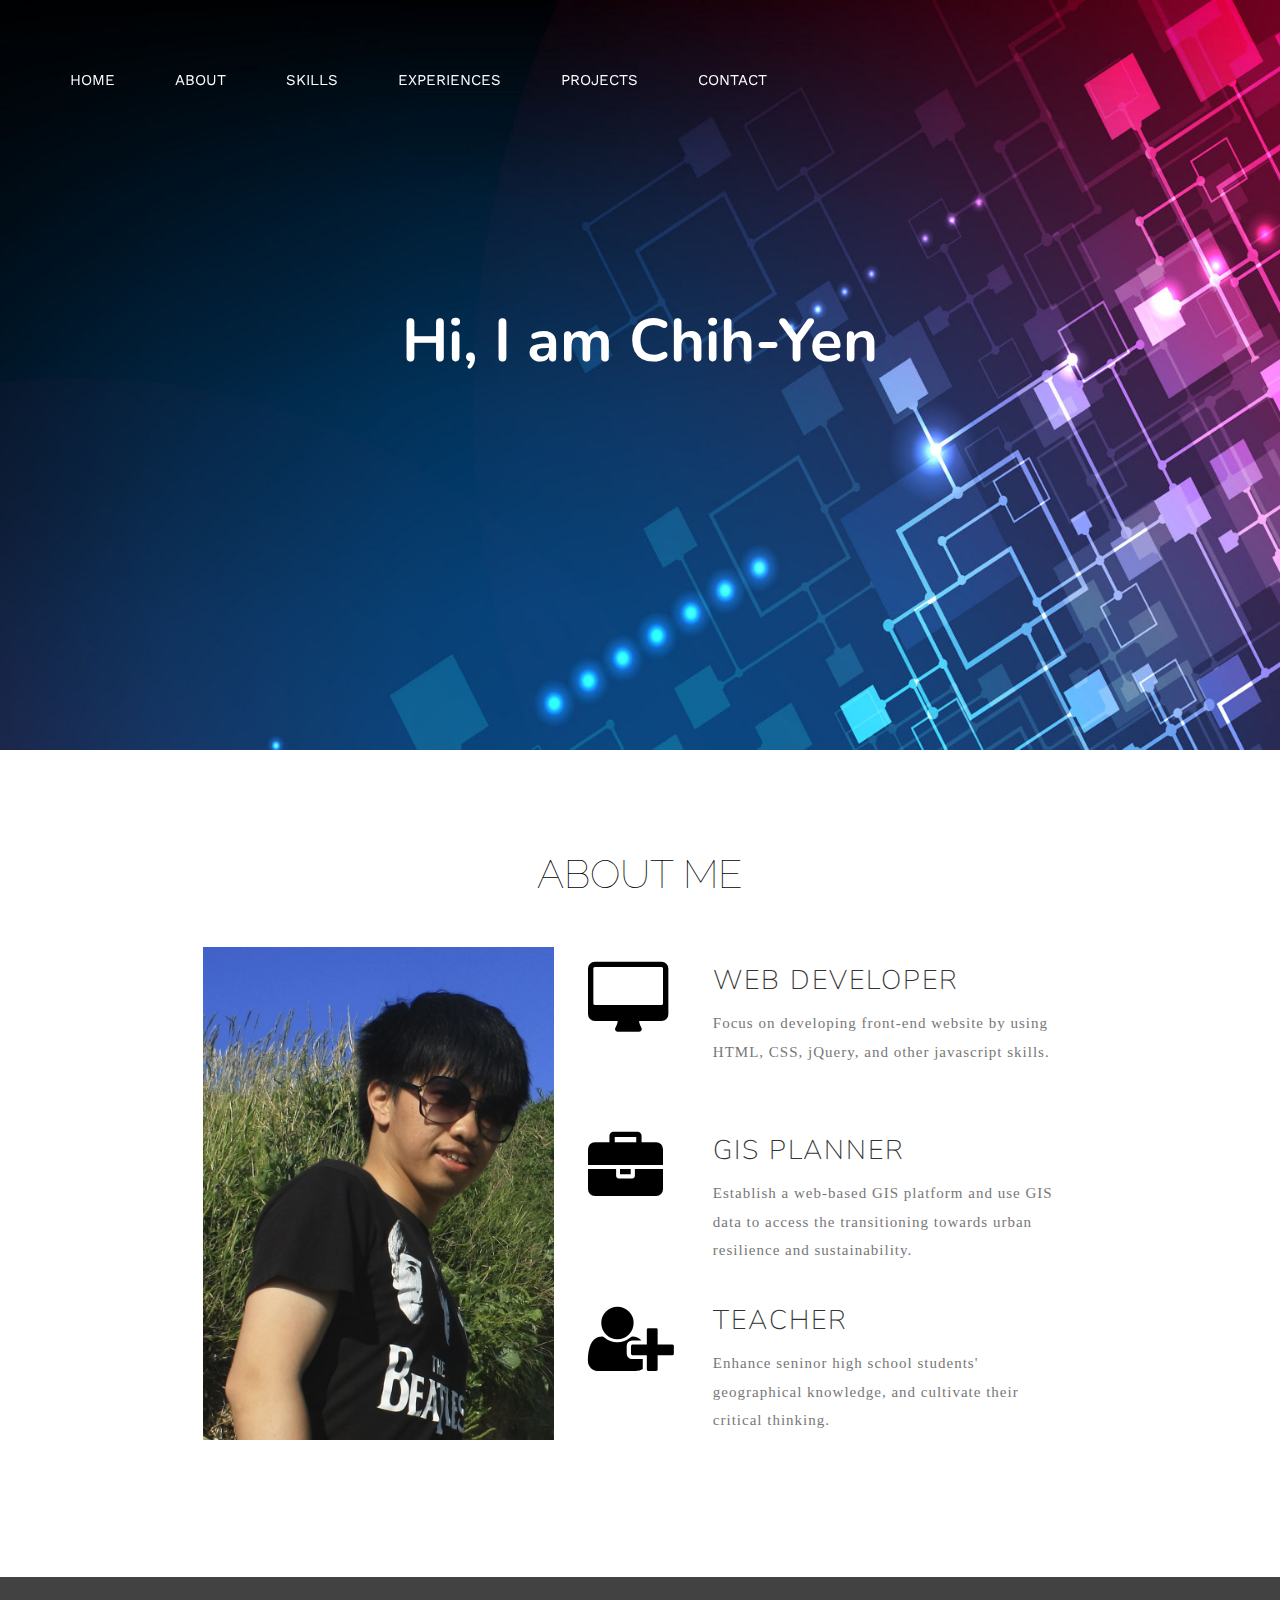
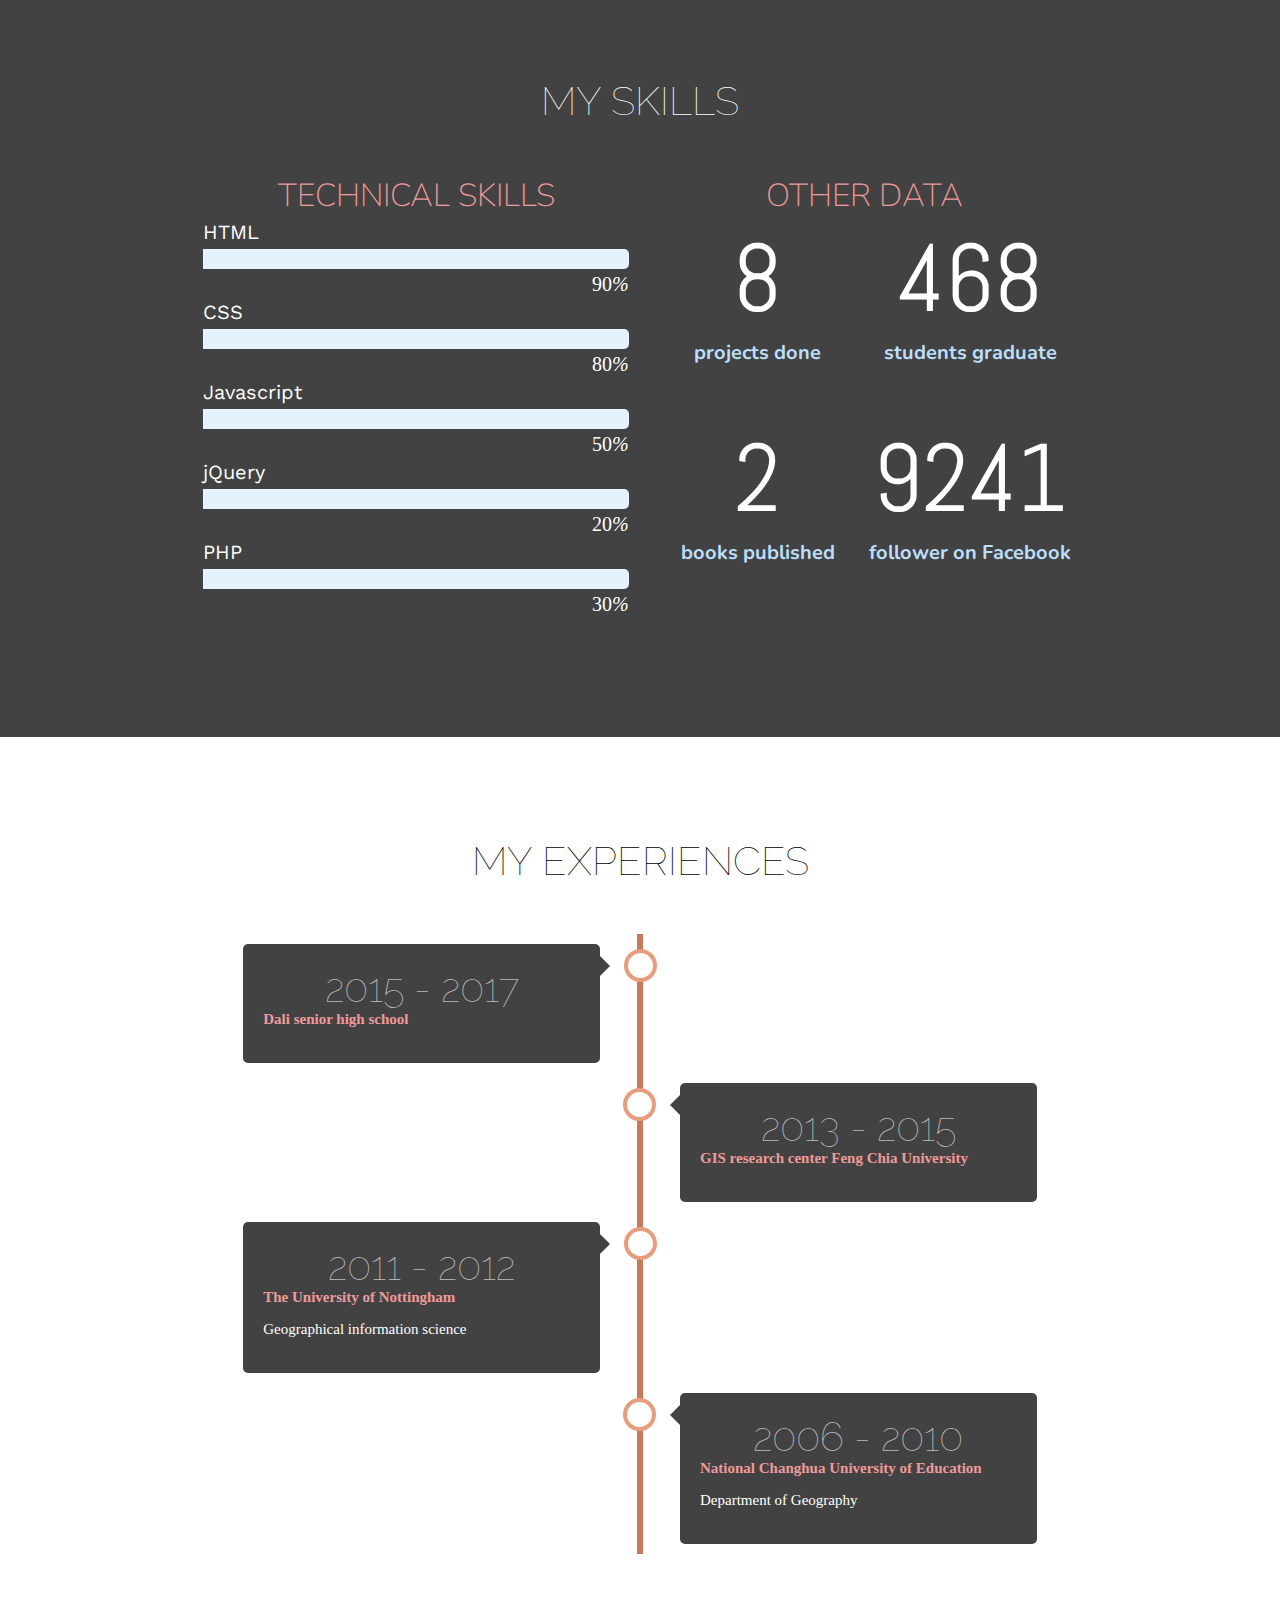
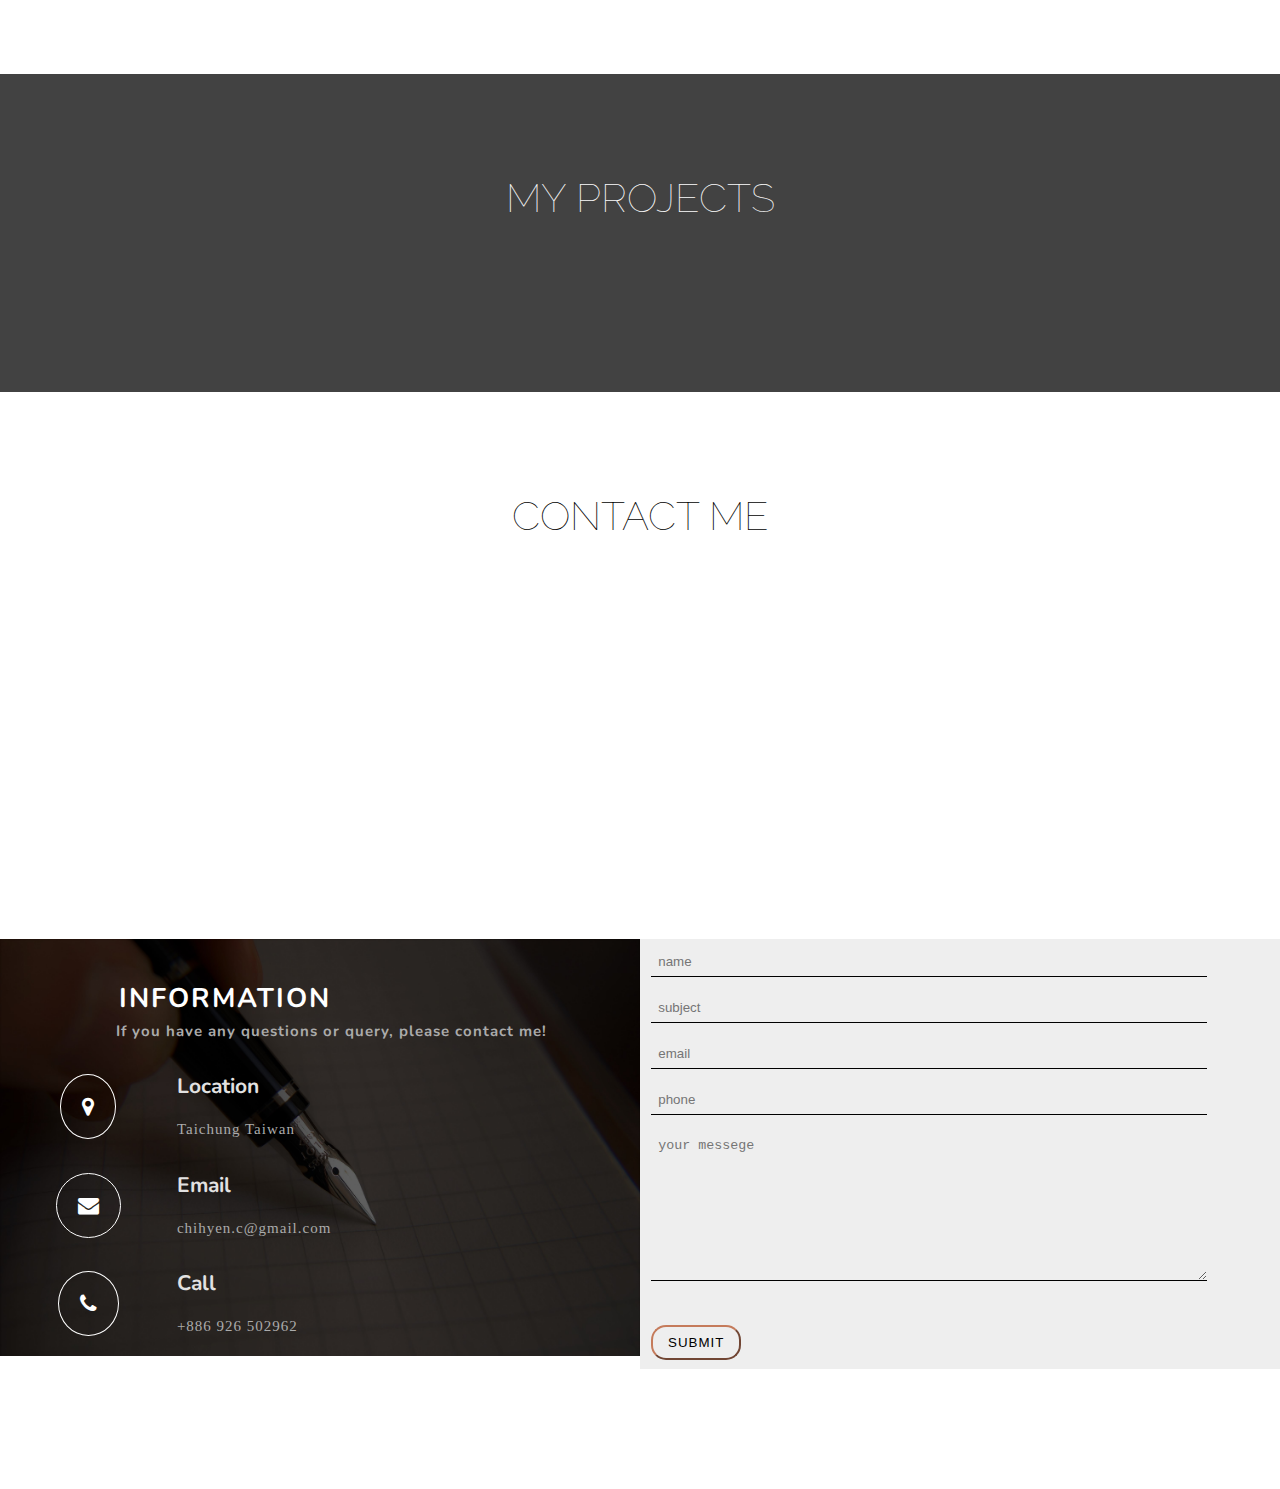
<file: index.html>
<!DOCTYPE html>
<html>
<head>
	<title>My Profile</title>
	<meta charset="utf-8">
	<!--Import Google Icon Font-->
	<link href="https://fonts.googleapis.com/css?family=Raleway|Work+Sans|Abel|Nunito" rel="stylesheet">
	<!--Import Font Awesome CSS-->
	<link href="https://cdnjs.cloudflare.com/ajax/libs/font-awesome/4.7.0/css/font-awesome.css" rel="stylesheet"> 
	<!--Let browser know website is optimized for mobile-->
	<meta name="viewport" content="width=device-width, initial-scale=1.0"/>
	<!--Import jQuery js file-->
	<script type="text/javascript" src="https://code.jquery.com/jquery-3.2.1.min.js"></script>
	<!--Import openlayers file-->
	<link rel="stylesheet" href="https://openlayers.org/en/v4.6.4/css/ol.css" type="text/css">
    <script src="https://cdn.polyfill.io/v2/polyfill.min.js?features=requestAnimationFrame,Element.prototype.classList,URL"></script>
    <script src="https://openlayers.org/en/v4.6.4/build/ol.js"></script>
	<!--Import customize CSS-->
	<link rel="stylesheet" href="css/style.css">
</head>
<body>

<div class="banner">
	<nav>
		<div class="navWrapper fixed">
			<div class="button-collapse">
				<div class="menuItem">
					<span class="line line1"></span>
					<span class="line line2"></span>
					<span class="line line3"></span>
				</div>
			</div>
			<ul class="navBar hide-on-med">
				<li><a class="scroll" href="index.html">HOME</a></li>
				<li><a class="scroll" href="#about">ABOUT</a></li>
				<li><a class="scroll" href="#skills">SKILLS</a></li>
				<li><a class="scroll" href="#experiences">EXPERIENCES</a></li>
				<li><a class="scroll" href="#projects">PROJECTS</a></li>
				<li><a class="scroll" href="#contact">CONTACT</a></li>
			</ul>
			<ul class="sideNav">
				<li><a class="scroll" href="index.html">HOME</a></li>
				<li><a class="scroll" href="#about">ABOUT</a></li>
				<li><a class="scroll" href="#skills">SKILLS</a></li>
				<li><a class="scroll" href="#experiences">EXPERIENCES</a></li>
				<li><a class="scroll" href="#projects">PROJECTS</a></li>
				<li><a class="scroll" href="#contact">CONTACT</a></li>
			</ul>
		</div>
	</nav>
	<div class="banner-content">
		<div class="row container">
			<div class="col s12">
				<div class="banner-info">
					<h2>Hi, I am Chih-Yen</h2>	
				</div>				
			</div>
		</div>
	</div>
</div>

<!--about me start -->
<div class="about" id="about">
	<div class="row container">
		<h2>ABOUT ME</h2>
		<div class="row-gap">
			<div class="col s12 m5">
				<div class="about-img responsive-img">
					<img src="img/about.jpg">
				</div>
			</div>
			<div class="col s12 m7">
				<div class="about-grid">
					<div class="about-info">
						<div class="about-icon col s3 m3">
							<span class="fa fa-desktop fa-5x"></span>
						</div>
						<div class="about-text col s9 m9">
							<h4>WEB DEVELOPER</h4>
							<p>Focus on developing front-end website by using HTML, CSS, jQuery, and other javascript skills.</p>
						</div>
					</div>
					<div class="about-info">
						<div class="about-icon col s3 m3">
							<span class="fa fa-briefcase fa-5x"></span>
						</div>
						<div class="about-text col s9 m9">
							<h4>GIS PLANNER</h4>
							<p>Establish a web-based GIS platform and use GIS data to access the transitioning towards urban resilience and sustainability.</p>
						</div>
					</div>
					<div class="about-info">
						<div class="about-icon col s3 m3">
							<span class="fa fa-user-plus fa-5x"></span>
						</div>
						<div class="about-text col s9 m9">
							<h4>TEACHER</h4>
							<p>Enhance seninor high school students' geographical knowledge, and cultivate their critical thinking.</p>
						</div>
					</div>
				</div>
			</div>
		</div>
	</div>
</div>

<!--my skills start -->
<div class="skills" id="skills">
	<div class="row container">
		<h2>MY SKILLS</h2>
		<div class="row-gap">
			<div class="col s12 m6">
				<h4>TECHNICAL SKILLS</h4>
				<div class="skills-html">
					<label>HTML</label>
					<div class ="htmlBar">
						<div class ="htmlProgress"></div>
					</div>
					<div class = "progressNumber"><span class="progressCount">90</span><i>%</i></div>
				</div>
				<div class="skills-CSS">
					<label>CSS</label>
					<div class ="cssBar">
						<div class ="cssProgress"></div>
					</div>
					<div class = "progressNumber"><span class="progressCount">80</span><i>%</i></div>
				</div>
				<div class="skills-javascript">
					<label>Javascript</label>
					<div class ="javascriptBar">
						<div class ="javascriptProgress"></div>
					</div>
					<div class = "progressNumber"><span class="progressCount">50</span><i>%</i></div>
				</div>
				<div class="skills-jQuery">
					<label>jQuery</label>
					<div class ="jQueryBar">
						<div class ="jQueryProgress"></div>
					</div>
					<div class = "progressNumber"><span class="progressCount">20</span><i>%</i></div>
				</div>
				<div class="skills-php">
					<label>PHP</label>
					<div class ="phpBar">
						<div class ="phpProgress"></div>
					</div>
					<div class = "progressNumber"><span class="progressCount">30</span><i>%</i></div>
				</div>
			</div>
			<div class="col s12 m6">
				<h4 class="otherdata">OTHER DATA</h4>
				<div class="counter">
					<div class="counter-left">
						<span class="count">8</span>
						<h5>projects done</h5>
					</div>
					<div class="counter-right">
						<span class="count">468</span>
						<h5>students graduate</h5>
					</div>
				</div>
				<div class="counter">
					<div class="counter-left">
						<span class="count">2</span>
						<h5>books published</h5>
					</div>
					<div class="counter-right">
						<span class="count">9241</span>
						<h5>follower on Facebook</h5>
					</div>
				</div>
			</div>
		</div>
	</div>
</div>

<!--my experiences start -->
<div class="experiences" id="experiences">
	<div class="row container">
		<h2>MY EXPERIENCES</h2>
		<div class="row-gap">
			<div class="col s12">
				<div class="exp-timeline">
					<div class="timeline timeline-left">
						<div class="timeline-content">
							<h2>2015 - 2017</h2>
							<strong>Dali senior high school</strong>
							<p></p>
						</div>
					</div>
					<div class="timeline timeline-right">
						<div class="timeline-content">
							<h2>2013 - 2015</h2>
							<strong>GIS research center Feng Chia University</strong>
							<p></p>
						</div>
					</div>
					<div class="timeline timeline-left">
						<div class="timeline-content">
							<h2>2011 - 2012</h2>
							<strong>The University of Nottingham</strong>
							<p>Geographical information science</p>
						</div>
					</div>
					<div class="timeline timeline-right">
						<div class="timeline-content">
							<h2>2006 - 2010</h2>
							<strong>National Changhua University of Education</strong>
							<p>Department of Geography</p>
						</div>
					</div>
				</div>
			</div>
		</div>
	</div>
</div>

<!--my projects start-->
<div class="projects" id = "projects">
	<div class="row container">
		<h2>MY PROJECTS</h2>
		<div class="row-gap">
			<div class="col s12 m6">
				
			</div>
			<div class="col s12 m6">
				
			</div>
		</div>
	</div>
</div>


<!--contact me start-->
<div class="contact" id = "contact">
	<div class="row">
		<h2>CONTACT ME</h2>
		<div class="row-gap">
			<div class="map" id = "map"></div>
			<div class="col s12 m6 contact-left">
				<h3>information</h3>
				<h5>If you have any questions or query, please contact me!</h5>
				<div class="contact-grid">
					<div class="contact-info">
						<div class="contact-icon col s3 m3">
							<span class="fa fa-map-marker fa-2x"></span>
						</div>
						<div class="contact-text col s9 m9">
							<h4>Location</h4>
							<p>Taichung Taiwan</p>
						</div>
					</div>
					<div class="contact-info">
						<div class="contact-icon col s3 m3">
							<span class="fa fa-envelope fa-2x"></span>
						</div>
						<div class="contact-text col s9 m9">
							<h4>Email</h4>
							<p>chihyen.c@gmail.com</p>
						</div>
					</div>
					<div class="contact-info">
						<div class="contact-icon col s3 m3">
							<span class="fa fa-phone fa-2x"></span>
						</div>
						<div class="contact-text col s9 m9">
							<h4>Call</h4>
							<p>+886 926 502962</p>
						</div>
					</div>
				</div>
			</div>
			<div class="col s12 m6 contact-right">
				<form>
					<input type="text" name="name" placeholder="name">
					<input type="text" name="subject" placeholder="subject">
					<input type="email" name="email" placeholder="email">
					<input type="tel" name="phone" placeholder="phone">
					<textarea placeholder="your messege"></textarea>
					<input type="button" name="submit" value="submit">
				</form>
			</div>
		</div>
	</div>
</div>

<div class="footer">
	
</div>


<script>
/*navigation menu hide and show */
$(document).ready(function(){
	$(".menuItem").on("click", function(){
		$(this).toggleClass("close");
		$(".sideNav").toggleClass("active");
	})
})

/* display fixed navigation bar */
$(window).scroll(function(){
		if ($(document).scrollTop() > 50) {
			$(".navBar").removeClass("hide-on-med");
			$(".navBar").addClass("scrollDown");
		} else {
			$(".navBar").removeClass("scrollDown");
			$(".navBar").addClass("hide-on-med");
		}
	})

/*direct to specific section by ease */
$(document).ready(function(){
		var scrollLink = $(".scroll");
		scrollLink.click(function(e){
			e.preventDefault();
			$("body,html").animate({
				scrollTop: $(this.hash).offset().top - 50
			}, 1000);
		});
	})

/* progress bar */
$(document).ready(function(){
	$(window).scroll(function(){
		var scrollBar = $(window).scrollTop();
		if (scrollBar > $(".htmlBar").offset().top - 960) {
			$(".htmlProgress").addClass("htmlProgressWidth");
		} else {
			$(".htmlProgress").removeClass("htmlProgressWidth");
		}
		if (scrollBar > $(".cssBar").offset().top - 960) {
			$(".cssProgress").addClass("cssProgressWidth");
		} else {
			$(".cssProgress").removeClass("cssProgressWidth");
		}
		if (scrollBar > $(".javascriptBar").offset().top - 960) {
			$(".javascriptProgress").addClass("javascriptProgressWidth");
		} else {
			$(".javascriptProgress").removeClass("javascriptProgressWidth");
		}
		if (scrollBar > $(".jQueryBar").offset().top - 960) {
			$(".jQueryProgress").addClass("jQueryProgressWidth");
		} else {
			$(".jQueryProgress").removeClass("jQueryProgressWidth");
		}
		if (scrollBar > $(".phpBar").offset().top - 960) {
			$(".phpProgress").addClass("phpProgressWidth");
		} else {
			$(".phpProgress").removeClass("phpProgressWidth");
		}
	})
})


/* progress bar 
$(document).ready(function(){
	$(window).scroll(function() {
		var scrollbar = $(this).scrollTop();
		if (scrollbar > 950){
			$(".htmlProgress").addClass("htmlProgressWidth")
			$(".cssProgress").addClass("cssProgressWidth")
			$(".javascriptProgress").addClass("javascriptProgressWidth")
			$(".jQueryProgress").addClass("jQueryProgressWidth")
			$(".phpProgress").addClass("phpProgressWidth")
		} else {
			$(".htmlProgress").removeClass("htmlProgressWidth")
			$(".cssProgress").removeClass("cssProgressWidth")
			$(".javascriptProgress").removeClass("javascriptProgressWidth")
			$(".jQueryProgress").removeClass("jQueryProgressWidth")
			$(".phpProgress").removeClass("phpProgressWidth")
		};
	})
}); */

/* progress bar counter*/
$(window).scroll(function(){
	if ($(window).scrollTop() > $(".otherdata").offset().top - 960) {
		$(".progressCount").each(function(){
			$(this).prop("counter", 0).animate({
				Counter: $(this).text()
			},{
				duration:1000,
				easing: "linear",
				step: function(now) {
					$(this).text(Math.ceil(now));
				},
				complete: function(){
					$this.text(this.countNum);
				}
			});
		});
	}
});




/* alternative progress bar counter

$({counter:1}).animate({counter:90},{
	duration:1000,
	step: function()
	{
		$(".htmlNumber").text(Math.ceil(this.counter)+" %");
	}
})

$({counter:1}).animate({counter:80},{
	duration:1000,
	step: function()
	{
		$(".cssNumber").text(Math.ceil(this.counter)+" %");
	}
})

$({counter:1}).animate({counter:50},{
	duration:1000,
	step: function()
	{
		$(".javascriptNumber").text(Math.ceil(this.counter)+" %");
	}
})

$({counter:1}).animate({counter:20},{
	duration:1000,
	step: function()
	{
		$(".jQueryNumber").text(Math.ceil(this.counter)+" %");
	}
})

$({counter:1}).animate({counter:30},{
	duration:1000,
	step: function()
	{
		$(".phpNumber").text(Math.ceil(this.counter)+" %");
	}
})
 */

/* other data counter  */
$(window).scroll(function(){
	if ($(window).scrollTop() > 1100) {
		$(".count").each(function(){
			$(this).prop("counter", 0).animate({
				Counter: $(this).text()
			},{
				duration:1000,
				easing: "linear",
				step: function(now) {
					$(this).text(Math.ceil(now));
				},
				complete: function(){
					$this.text(this.countNum);
				}
			});
		});
	}
});

</script>
<script>
var map = new ol.Map({
	layers: [
		new ol.layer.Tile({
		source: new ol.source.OSM()
		})
	],
		target: 'map',
		controls: ol.control.defaults({
			attributionOptions: {
			collapsible: false
			}
		}),
		view: new ol.View({
		center: ol.proj.fromLonLat([120.69148, 24.10663]),
		zoom: 17
	})
});
</script>
</body>
</html>
</file>
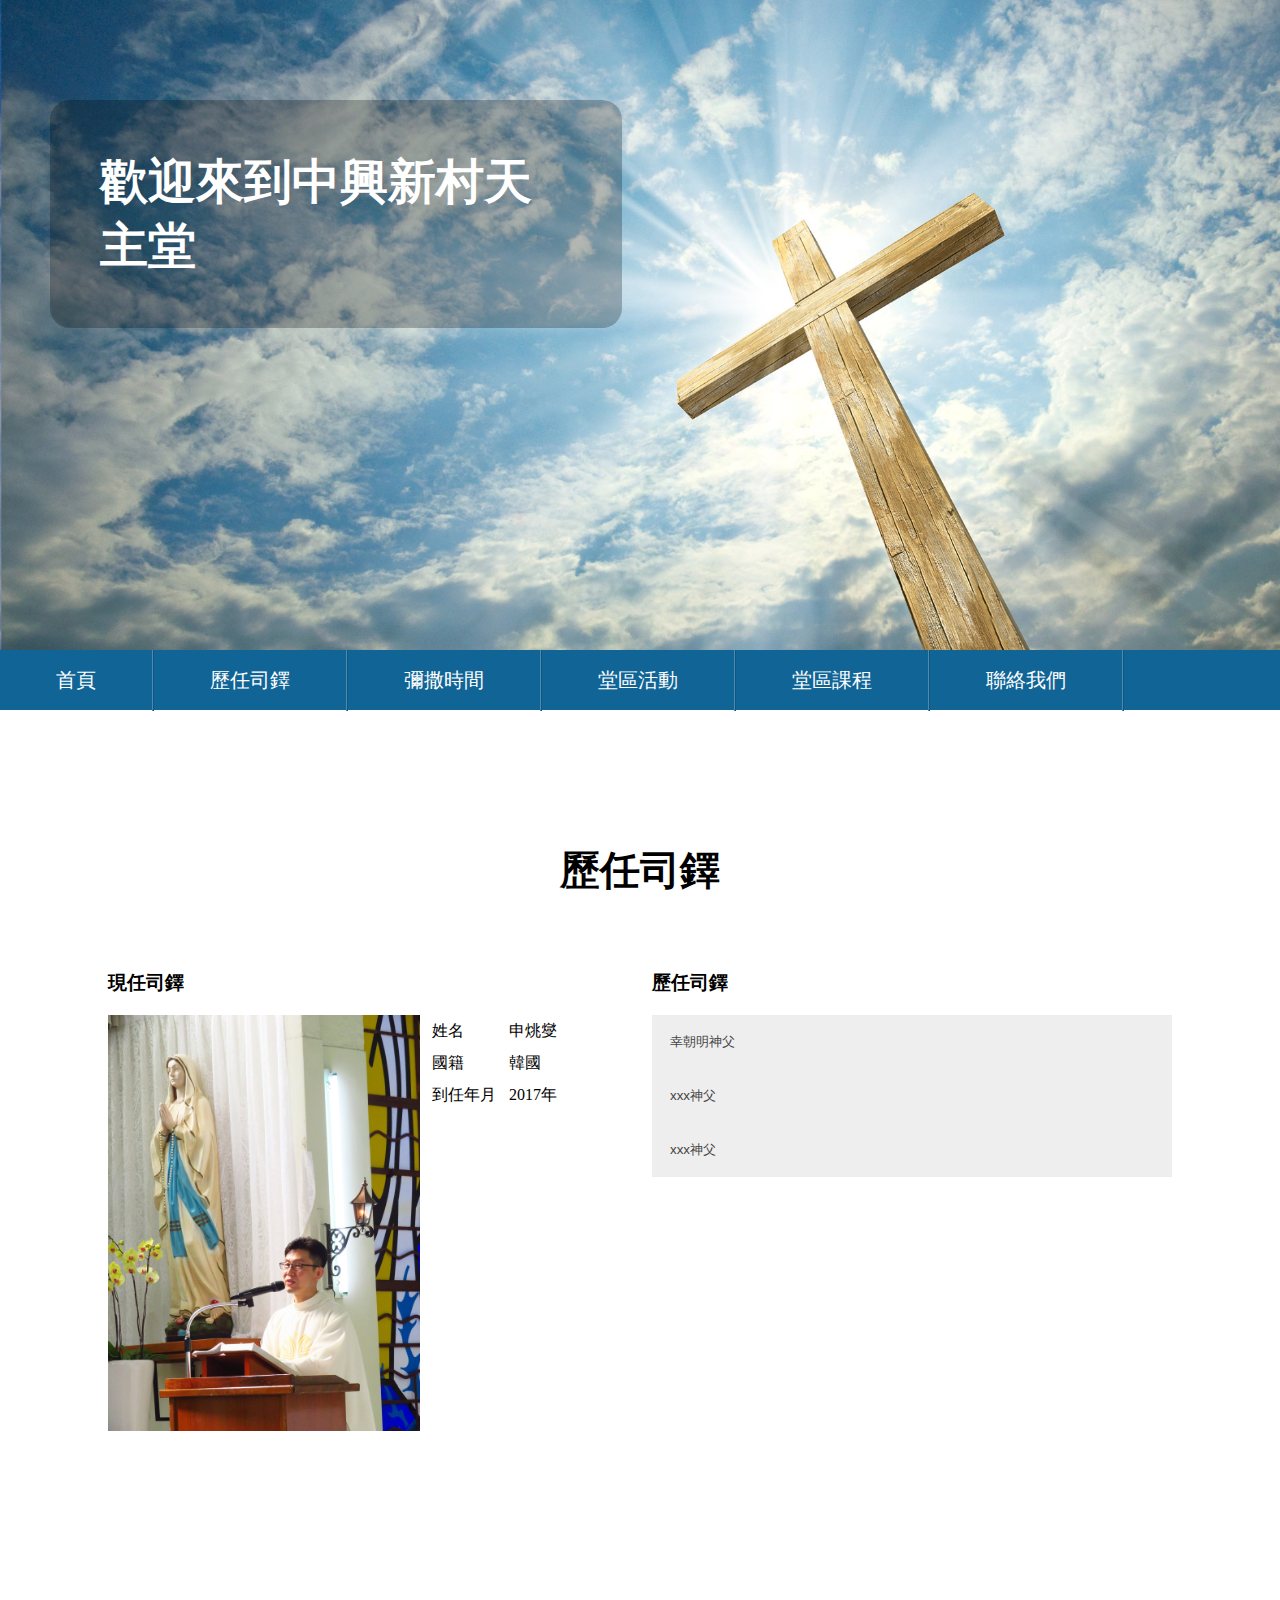
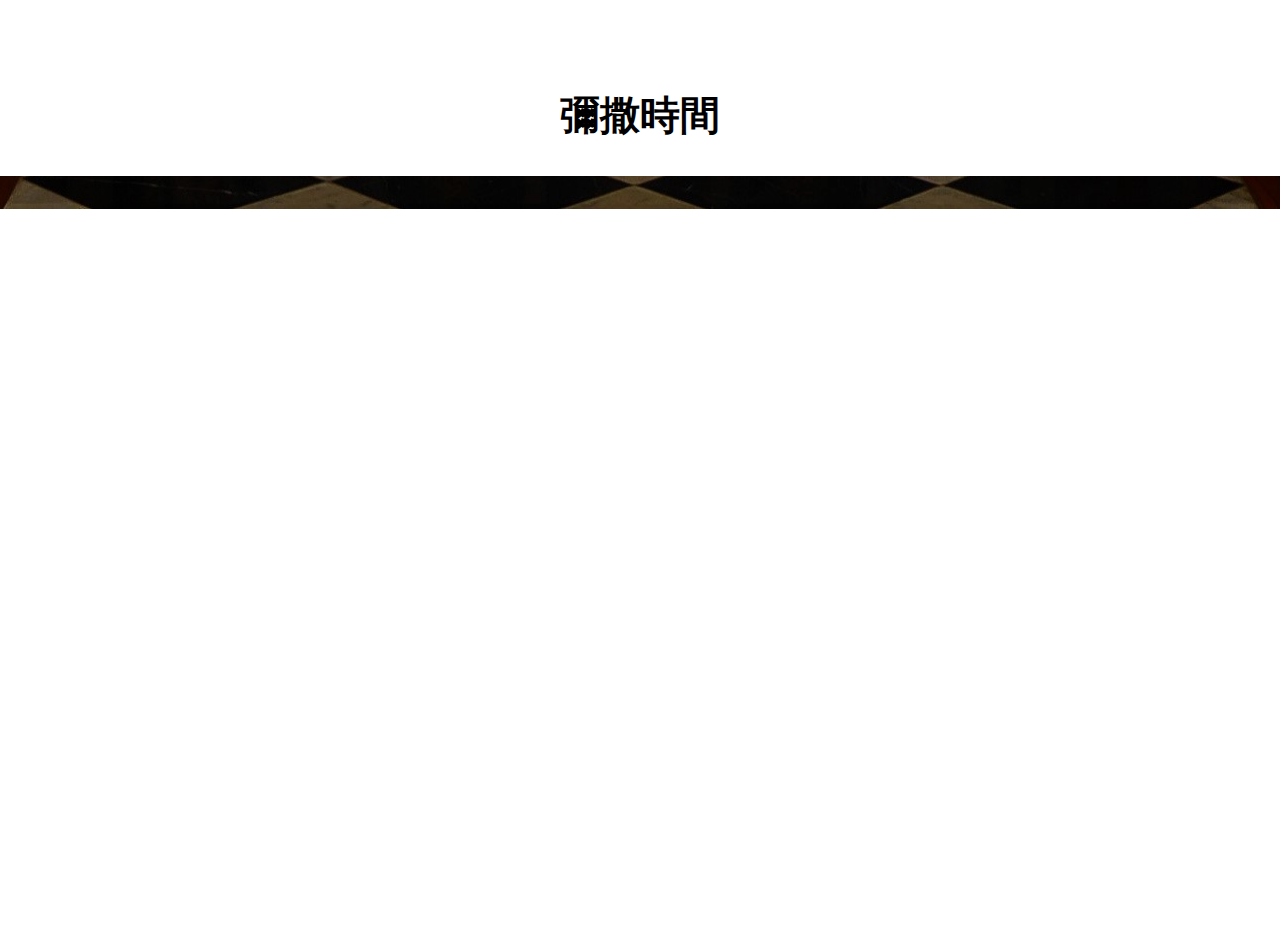
<file: church/index.html>
<!DOCTYPE html>
<html lang="zh">
<head>
	<title>歡迎蒞臨中興新村天主堂</title>
	<meta charset="utf-8">
	<link rel="stylesheet" type="text/css" href="css/style.css">
	<script type="text/javascript" src="https://code.jquery.com/jquery-3.2.1.min.js"></script>
</head>
<body>
<div class="banner">
	<div class="banner-info">
		<h2>歡迎來到中興新村天主堂</h2>
	</div>
</div>
<nav>
	<div class="navWrapper">
		<div class="button-collapse">
			<div class="menuItem">
				<span class="line line1"></span>
				<span class="line line1"></span>
				<span class="line line1"></span>
			</div>
		</div>
		<ul class="menuBar scrollDown">
			<li><a href="index.html">首頁</a></li>
			<li><a href="#fathers">歷任司鐸</a></li>
			<li><a href="#praytime">彌撒時間</a></li>
			<li><a href="#activities">堂區活動</a></li>
			<li><a href="#activities">堂區課程</a></li>
			<li><a href="#contact">聯絡我們</a></li>
		</ul>
		<ul class="sideBar">
			<li><a href="index.html">首頁</a></li>
			<li><a href="#fathers">歷任司鐸</a></li>
			<li><a href="#praytime">彌撒時間</a></li>
			<li><a href="#activities">堂區活動</a></li>
			<li><a href="#activities">堂區課程</a></li>
			<li><a href="#contact">聯絡我們</a></li>
		</ul>	
	</div>
</nav>

<section class="fathers" id ="fathers">
	<div class="row container">
		<h2>歷任司鐸</h2>
		<div class="rowgap"></div>
		<div class="col s12 m6">
			<h3>現任司鐸</h3>
			<div class="fathers-img">
				<img src="img/father2.jpg">
			</div>
			<div class="fathers-info">
				<table>
					<tr>
						<td>
							姓名
						</td>
						<td>
							申烑燮
						</td>
					</tr>
					<tr>
						<td>
							國籍
						</td>
						<td>
							韓國
						</td>
					</tr>
					<tr>
						<td>
							到任年月
						</td>
						<td>
							2017年
						</td>
					</tr>
				</table>
			</div>
		</div>
		<div class="col s12 m6">
			<h3>歷任司鐸</h3>
			<button class="accordion">幸朝明神父</button>
			<div class="panel">
				<p>任職期間：</p>
			</div>
			<button class="accordion">xxx神父</button>
			<div class="panel">
				<p>任職期間：</p>
			</div>
			<button class="accordion">xxx神父</button>
			<div class="panel">
				<p>任職期間：</p>
			</div>
		</div>
	</div>
</section>

<section class="praytime" id = "praytime">
	<div class="row">
		<h2>彌撒時間</h2>
		<div class="pray-content col s12">
			<h3>距離下一次主日彌撒還有</h3>
			<div class="clock">
				<div class="column">
					<span id = "days">00</span>
				</div>
				<div class="column">
					<span id = "hours">00</span>
				</div>
				<div class="column">
					<span id = "minutes">00</span>
				</div>
				<div class="column">
					<span id = "seconds">00</span>
				</div>
			</div>
		</div>
	</div>
</section>


<script>
	var acc = document.getElementsByClassName("accordion");
	var i;

	for (i = 0; i < acc.length; i++) {
	  acc[i].addEventListener("click", function() {
	    this.classList.toggle("active");
	    var panel = this.nextElementSibling;
	    if (panel.style.maxHeight){
	      panel.style.maxHeight = null;
	    } else {
	      panel.style.maxHeight = panel.scrollHeight + "px";
	    } 
	  });
	}
</script>
<script>
	var countdown = function(end, elements, callback){
		var _second = 1000,
			_minute = _second*60,
			_hour = _minute*60,
			_day = _hour*24,

			end = new Date(end),
			timer,

			calculate = function (){
				var now = new Date(),
				remaining = end.getTime() - now.getTime(),
				data;

				if(isNaN(end)) {
					console.log("Invalid date/time");
					return;
				}
				if(remaining<=0) {
					clearInterval(timer);

					if(typeof callback === "function") {
						callback();
					}

				} else {
					if (!timer) {
						timer= setInterval(calculate, _second);
					}
				data = 
				{
					"days":Math.floor(remaining/_day),
					"hours":Math.floor((remaining % _day) / _hour),
					"minutes":Math.floor((remaining % _hour) / _minute),
					"seconds":Math.floor((remaining % _minute) / _second),
				}

				if (elements.length){
					for(x in elements) {
						var x = elements[x];
						data[x] = ("00"+data[x]).slice(-2);
						document.getElementById(x).innerHTML = data[x];
						}
					}
				}
			};
		calculate();
	}
</script>
<script>
	countdown("12/25/2017 09:00:00 AM", ["days", "hours","minutes","seconds"]);
</script>
</body>
</html>
</file>
<file: css/style.css>
body, html {
	margin: 0;
	padding: 0;
}

h1, h2, h3, h4, h5, h6 {
	margin: 0;
	padding: 0;
	font-family: 'Nunito', sans-serif;
}

/* banner CSS start */

.banner {
	background: url(../img/bg1.jpg) no-repeat 0px 0px;
	background-size: cover;
	height: 750px;
	width: 100%;
}

.navWrapper {
	
	z-index: 999;
	width: 100%;
}

.menuItem {
	width: 40px;
	height: 50px;
	position: relative;
	margin-left: 50px;
	cursor: pointer;
}

.line {
	position: absolute;
	height: 4px;
	width: 40px;
	background: white;
	border-radius: 10px;
	transition: all cubic-bezier(0.25, 0.1, 0.28, 1.54) 0.5s;
}

.line1 {
	top:12px;
}

.line2 {
	top:22px;
}

.line3 {
	top:32px;
}

.menuItem.close .line1 {
	transform: rotate(45deg);
	top:22px;
}

.menuItem.close .line2, .menuItem.close .line3 {
	transform: rotate(-45deg);
	top:22px;
}

.scrollDown {
	background: #424242;
	margin-top: 0px;
	height: 60px;
}

.scrollDown li {
	list-style-type: none;
	float: left;
	text-align: center;
}

.scrollDown li:hover {
	border-bottom: 1px solid #e79d7d;
}

.scrollDown li:hover a {
	color: #e79d7d;
	display: block;
}

.scrollDown li a {
	color: white;
	text-decoration: none;
	line-height: 60px;
  padding: 0px 30px;
	font-family: 'Work Sans', sans-serif;
}

.hide-on-med {
	position: relative;
	padding-top: 50px;
	height: 50px;
	margin:0;
}

.hide-on-med li {
	list-style-type: none;
	float: left;
	text-align: center;
}

.hide-on-med li a {
	color: white;
	text-decoration: none;
	line-height: 60px;
  padding: 0px 30px;
	font-family: 'Work Sans', sans-serif;
}

.hide-on-med li a:hover {
  color: #c57b5b;  
}

.banner-info {
	position: relative;
	margin-top: 300px;
}

.banner-info h2 {
	font-size: 60px;
	text-align: center;
	color: white;
}

.button-collapse {
	display: none;
	position: relative;
	height: 50px;
	background: #424242;
	color:white;
}

.sideNav {
	position: fixed;
	width: 300px;
	height: 100%;
	left: -340px;
	margin-top: 0;
	background: #424242;
	z-index: 999;
	transition: all ease 0.5s;
}

.sideNav.active {
  left: -30px;
}

.sideNav li {
	list-style-type: none;
	height: 40px;
	border-bottom: 1px solid rgba(0,0,0,0.5);
}

.sideNav li a {
	color: white;
	text-decoration: none;
	line-height: 50px;
}

.sideNav li:hover a {
	color: #c57b5b;
	display: block;
}

/*End of banner CSS */

/*about CSS start*/
.about, .skills, .experiences, .projects, .contact {
	padding-top: 100px;
	padding-bottom: 100px;
}

.row-gap {
	margin-top: 50px;
}

.about h2, .experiences h2, .contact h2 {
	font-family: 'Raleway', sans-serif;
	font-weight: lighter;
	text-align: center;
	font-size: 40px;
}

.about-img {
	text-align: center;
}

.about-img img{
	width: 100%;
	height: auto;
}

.about-info {
    padding: 1em 0;
    
    height: 170px;
}

.about-info h4 {
    font-weight: lighter;
    font-size: 1.8em;
    margin: 0;
    color: #333;
    text-transform: uppercase;
    letter-spacing: 2px;
}

.about-info p {
    color: #777;
    font-size: 1em;
    line-height: 1.9em;
    letter-spacing: 1px;
    margin-top: 10px;
}

@media only screen and (max-width: 991px) {
  .fa-5x {
    font-size: 5em;
  }
}

@media only screen and (max-width: 767px) {
  .fa-5x {
    font-size: 4em;
  }
}

@media only screen and (max-width: 575px) {
  .fa-5x {
    font-size: 3em;
  }
}

/* about CSS end */

/* skills CSS start */
.skills, .projects {
	background: #424242;
}

.skills h2, .projects h2
{
	font-family: 'Raleway', sans-serif;
	font-weight: lighter;
	text-align: center;
	font-size: 40px;
	color: #fafafa;
}

.skills h4 {
	color:#ef9a9a;
	text-align: center;
	font-weight: lighter;
	font-size: 32px;
}

.content {
	width: 90%;
	margin: 0 auto;
}

.skills-html, .skills-CSS, .skills-javascript, .skills-jQuery, .skills-php {
	height: 80px;
	line-height: 2em;
}

label {
	color: white;
	font-family: 'Work Sans', sans-serif;
	font-size: 20px;
}

.htmlBar, .cssBar, .javascriptBar, .jQueryBar, .phpBar {
	background-color: #e3f2fd; 
	height: 20px; 
	width: 100%;
	border-radius:0 5px 5px 0;
}

.htmlProgress, .cssProgress, .javascriptProgress, .jQueryProgress, .phpProgress {
	background-color: #0277bd; 
	height: 20px; 
	width: 0px; 
	color: white; 
	text-align: center;
	border-radius:0 5px 5px 0;
}

.progressNumber {
	width: 100%;
	height: 20px; 
	color: white;
	font-size: 20px;
	text-align: right;
}

.htmlProgressWidth {
	width: 90%;
	transition: all ease 1s;
}

.cssProgressWidth {
	width: 80%;
	transition: all ease 1s;
}

.javascriptProgressWidth {
	width: 50%;
	transition: all ease 1s;
}

.jQueryProgressWidth {
	width: 20%;
	transition: all ease 1s;
}

.phpProgressWidth {
	width: 30%;
	transition: all ease 1s;
}

.counter {
	height: 200px;
}

.counter h5 {
	color:#bbdefb;
	font-size: 20px;
}

.count {
	color: white;
	font-size: 96px;
	font-family:'Abel', sans-serif;
}

.counter-left {
	text-align: center;
	float: left;
	width: 50%;
}

.counter-right {
	text-align: center;
	float: right;
	width: 50%;
}

@media only screen and (max-width: 991px) {
  .count {
    font-size: 78px;
  }
}

@media only screen and (max-width: 767px) {
  .count {
    font-size: 60px;
  }
}

@media only screen and (max-width: 575px) {
  .count {
    font-size: 42px;
  }
}

/* skills CSS end */



/* experience CSS start */
 *{
  box-sizing: border-box;
}

.exp-timeline {
  position: relative;
  margin: 0 auto;
}

.exp-timeline:after {
  content:"";
  position: absolute;
  width: 6px;
  background-color: #c57b5b;
  top:0;
  bottom: 0;
  left: 50%;
  margin-left: -3px;
}

.timeline {
  padding:10px 40px;
  position: relative;
  background-color: inherit;
  width: 50%;
}

.timeline-left:after {
  content: "";
  position: absolute;
  width: 25px;
  height: 25px;
  right: -17px;
  background-color: white;
  border: 4px solid #e79d7d;
  border-radius: 50%;
  top:15px;
  z-index: 1;
}

.timeline-right:after {
  content: "";
  position: absolute;
  width: 25px;
  height: 25px;
  left: -17px;
  background-color: white;
  border: 4px solid #e79d7d;
  border-radius: 50%;
  top:15px;
  z-index: 1;
}

.timeline-left {
  left: 0;
}

.timeline-right {
  left: 50%;
}

.timeline-left:before {
  content: "";
  height: 0;
  position: absolute;
  top:22px;
  width: 0;
  z-index: 1;
  right:30px;
  border: medium solid #424242;
  border-width: 10px 0 10px 10px;
  border-color: transparent transparent transparent #424242;
}

.timeline-right:before {
  content: "";
  height: 0;
  position: absolute;
  top:22px;
  width: 0;
  z-index: 1;
  left:30px;
  border: medium solid #424242;
  border-width: 10px 10px 10px 0;
  border-color: transparent #424242 transparent transparent;
}

.timeline-content {
  padding: 20px;
  background-color: #424242;
  position: relative;
  border-radius: 5px;
}

.timeline h2 {
  color: #bdbdbd ;
}

.timeline strong {
  color: #ef9a9a;
}

.timeline p {
  color: white;
}

@media only screen and (max-width: 991px) {
  .timeline h2 {
    font-size: 40px;
  }
}

@media only screen and (max-width: 767px) {
  .timeline h2 {
    font-size: 32px;
  }
}

@media only screen and (max-width: 575px) {
  .timeline h2 {
    font-size: 24px;
  }
}

/* experiences CSS end */



/* contact me start */

.map {
  height: 350px;
}

.contact-left {
  background: url(../img/contact2.jpg) no-repeat 0px 0px;
  min-height: 479px;
  background-size: cover;
  padding-left: 14em;
}

.contact-left h3 {
  padding-left: 4em;
  font-size: 1.8em;
  letter-spacing: 2px;
  margin-top: 1.5em;
  color: #fff;
  text-transform: uppercase;
}

.contact-left h5 {
  font-size: 1em;
  color: #ababab;
  letter-spacing: 1px;
  line-height: 1.9em;
  padding-left: 7em;
}

.contact-left p {
  font-size: 1em;
  color: #ababab;
  letter-spacing: 1px;
  line-height: 1.9em;
}

.contact-grid {
  margin: 1em 0 0;
}

.contact-icon {
  text-align: center;
}

.contact-icon span {
  color: #fff;
  font-size: 1.4em;
  border: 1px solid #fff;
  padding: 1em;
  border-radius: 50%;
  margin: 14px 0px;
}

.contact-text h4 {
  font-size: 1.4em;
  color:#e2e1e1;
  margin: 12px 0px;
  font-family: 'Nunito', sans-serif
  letter-spacing:1px;
}

.contact-right {
  background: #eee;
  height: 430px;
}

input[type="text"],input[type="email"],input[type="tel"], textarea {
  padding: 7px;
  margin: 8px 0px;
  width: 90%;
  outline: none;
  color: black;
  border: none;
  border-bottom: 1px solid black;
  background: transparent;
}

input[type="button"],input[type="submit"] {
  transition:0.5s all;
  -webkit-transition:0.5s all;
  -moz-transition:0.5s all;
  -o-transition:0.5s all;
  -ms-transition:0.5s all;
  background:transparent;
  width: 90px;
  border-radius: 15px;
  border-color:#c57b5b;
  cursor: pointer;
  text-transform: uppercase;
  letter-spacing: 1px;
  margin: 32px 0;
  height: 35px;
}

textarea {
  min-height: 150px;
}






/* utilities CSS */
.response-img, .response-video {
	max-width: 100%;
	height: auto;
}

.hide {
  display: none !important;
}

.fixed {
	position: fixed;
	top:0px;
}

/*setting for RWD */
.container {
  margin: 0 auto;
  max-width: 1280px;
  width: 90%;
}

.container .row {
  margin-left: -0.75rem;
  margin-right: -0.75rem;
}

.row {
  margin-left: auto;
  margin-right: auto;
  margin-bottom: 20px;
}

.row:after {
  content: "";
  display: table;
  clear: both;
}

.row .col {
  float: left;
  -webkit-box-sizing: border-box;
          box-sizing: border-box;
  padding: 0 0.75rem;
  min-height: 1px;
}


.row .col.s1 {
  width: 8.3333333333%;
  margin-left: auto;
  left: auto;
  right: auto;
}

.row .col.s2 {
  width: 16.6666666667%;
  margin-left: auto;
  left: auto;
  right: auto;
}

.row .col.s3 {
  width: 25%;
  margin-left: auto;
  left: auto;
  right: auto;
}

.row .col.s4 {
  width: 33.3333333333%;
  margin-left: auto;
  left: auto;
  right: auto;
}

.row .col.s5 {
  width: 41.6666666667%;
  margin-left: auto;
  left: auto;
  right: auto;
}

.row .col.s6 {
  width: 50%;
  margin-left: auto;
  left: auto;
  right: auto;
}

.row .col.s7 {
  width: 58.3333333333%;
  margin-left: auto;
  left: auto;
  right: auto;
}

.row .col.s8 {
  width: 66.6666666667%;
  margin-left: auto;
  left: auto;
  right: auto;
}

.row .col.s9 {
  width: 75%;
  margin-left: auto;
  left: auto;
  right: auto;
}

.row .col.s10 {
  width: 83.3333333333%;
  margin-left: auto;
  left: auto;
  right: auto;
}

.row .col.s11 {
  width: 91.6666666667%;
  margin-left: auto;
  left: auto;
  right: auto;
}

.row .col.s12 {
  width: 100%;
  margin-left: auto;
  left: auto;
  right: auto;
}

@media only screen and (min-width: 576px) {
  .row .col.m1 {
    width: 8.3333333333%;
    margin-left: auto;
    left: auto;
    right: auto;
  }
  .row .col.m2 {
    width: 16.6666666667%;
    margin-left: auto;
    left: auto;
    right: auto;
  }
  .row .col.m3 {
    width: 25%;
    margin-left: auto;
    left: auto;
    right: auto;
  }
  .row .col.m4 {
    width: 33.3333333333%;
    margin-left: auto;
    left: auto;
    right: auto;
  }
  .row .col.m5 {
    width: 41.6666666667%;
    margin-left: auto;
    left: auto;
    right: auto;
  }
  .row .col.m6 {
    width: 50%;
    margin-left: auto;
    left: auto;
    right: auto;
  }
  .row .col.m7 {
    width: 58.3333333333%;
    margin-left: auto;
    left: auto;
    right: auto;
  }
  .row .col.m8 {
    width: 66.6666666667%;
    margin-left: auto;
    left: auto;
    right: auto;
  }
  .row .col.m9 {
    width: 75%;
    margin-left: auto;
    left: auto;
    right: auto;
  }
  .row .col.m10 {
    width: 83.3333333333%;
    margin-left: auto;
    left: auto;
    right: auto;
  }
  .row .col.m11 {
    width: 91.6666666667%;
    margin-left: auto;
    left: auto;
    right: auto;
  }
  .row .col.m12 {
    width: 100%;
    margin-left: auto;
    left: auto;
    right: auto;
  }
 }

@media only screen and (min-width: 992px) {
  .row .col.l1 {
    width: 8.3333333333%;
    margin-left: auto;
    left: auto;
    right: auto;
  }
  .row .col.l2 {
    width: 16.6666666667%;
    margin-left: auto;
    left: auto;
    right: auto;
  }
  .row .col.l3 {
    width: 25%;
    margin-left: auto;
    left: auto;
    right: auto;
  }
  .row .col.l4 {
    width: 33.3333333333%;
    margin-left: auto;
    left: auto;
    right: auto;
  }
  .row .col.l5 {
    width: 41.6666666667%;
    margin-left: auto;
    left: auto;
    right: auto;
  }
  .row .col.l6 {
    width: 50%;
    margin-left: auto;
    left: auto;
    right: auto;
  }
  .row .col.l7 {
    width: 58.3333333333%;
    margin-left: auto;
    left: auto;
    right: auto;
  }
  .row .col.l8 {
    width: 66.6666666667%;
    margin-left: auto;
    left: auto;
    right: auto;
  }
  .row .col.l9 {
    width: 75%;
    margin-left: auto;
    left: auto;
    right: auto;
  }
  .row .col.l10 {
    width: 83.3333333333%;
    margin-left: auto;
    left: auto;
    right: auto;
  }
  .row .col.l11 {
    width: 91.6666666667%;
    margin-left: auto;
    left: auto;
    right: auto;
  }
  .row .col.l12 {
    width: 100%;
    margin-left: auto;
    left: auto;
    right: auto;
  }
 }

 @media only screen and (min-width: 1200px) {
  .row .col.xl1 {
    width: 8.3333333333%;
    margin-left: auto;
    left: auto;
    right: auto;
  }
  .row .col.xl2 {
    width: 16.6666666667%;
    margin-left: auto;
    left: auto;
    right: auto;
  }
  .row .col.xl3 {
    width: 25%;
    margin-left: auto;
    left: auto;
    right: auto;
  }
  .row .col.xl4 {
    width: 33.3333333333%;
    margin-left: auto;
    left: auto;
    right: auto;
  }
  .row .col.xl5 {
    width: 41.6666666667%;
    margin-left: auto;
    left: auto;
    right: auto;
  }
  .row .col.xl6 {
    width: 50%;
    margin-left: auto;
    left: auto;
    right: auto;
  }
  .row .col.xl7 {
    width: 58.3333333333%;
    margin-left: auto;
    left: auto;
    right: auto;
  }
  .row .col.xl8 {
    width: 66.6666666667%;
    margin-left: auto;
    left: auto;
    right: auto;
  }
  .row .col.xl9 {
    width: 75%;
    margin-left: auto;
    left: auto;
    right: auto;
  }
  .row .col.xl10 {
    width: 83.3333333333%;
    margin-left: auto;
    left: auto;
    right: auto;
  }
  .row .col.xl11 {
    width: 91.6666666667%;
    margin-left: auto;
    left: auto;
    right: auto;
  }
  .row .col.xl12 {
    width: 100%;
    margin-left: auto;
    left: auto;
    right: auto;
  }
}

/*setting for font size change when media screen change */

@media only screen and (min-width: 0) {
  html {
    font-size: 14px;
  }
}

@media only screen and (min-width: 992px) {
  html {
    font-size: 14.5px;
  }
}

@media only screen and (min-width: 1200px) {
  html {
    font-size: 15px;
  }
}


/*setting for media screen change */

@media only screen and (min-width: 768px) {
	.sideNav {
		display: none;
	}
}

@media only screen and (max-width: 767px) {
	.button-collapse {
		display: block;
	}
	.hide-on-med, .scrollDown {
		display: none;
	}
  .exp-timeline:after {
    left: 31px;
  }
  .timeline {
    width: 100%;
    padding-left: 70px;
    padding-right: 25px;
  }
  .timeline:before {
    left: 60px;
    border:medium solid tomato;
    border-width: 10px 10px 10px 0;
    border-color: transparent tomato transparent transparent;
  }
  .timeline-left:after, .timeline-right:after {
    left: 15px;
  }
  .timeline-right {
    left: 0%;
  }
}

@media only screen and (min-width: 576px) {
  .container {
    width: 85%;
  }
}

@media only screen and (min-width: 992px) {
  .container {
    width: 70%;
  }
}
</file>
<file: church/css/style.css>
body {
	padding: 0;
	margin: 0;
}

.banner {
	background: url("../img/bg6.jpg") no-repeat 0px 0px;
	background-size: cover;
	width: 100%;
	height: 650px;
}

.banner-info {
	padding: 50px;
}

.banner-info h2 {
	color: white;
	font-size: 48px;
	margin-top: 50px;
	width: 40%;
	padding: 50px;
	border-radius: 20px;
	background:rgba(0,0,0,0.25);
}

.menuBar {
	list-style: none;
	display: block;
	margin: 0;
	padding: 0;
}

.menuBar li {
	float: left;
	border-right: 2px ridge #3c8fc2;
	display: block;
}

.menuBar li a {
	text-decoration: none;
	color: white;
	display: block;
	padding: 17px 56px;
	font-size: 20px;
}

.menuBar li a:hover {
	background: #0d5077;
}

.sideBar {
	display: none;
}

.navWrapper {
	z-index: 999px;
	width: 100%;
	height: 60px;
	background: #116596;
}

.fixed {
	position: fixed;
	top:0px;
}

/* fathers start */
.fathers {
	padding-top: 100px;
	padding-bottom: 100px; 
}

.fathers h2, .praytime h2 {
	font-size: 40px;
	text-align: center;
}

.rowgap {
	height: 20px;
}

.fathers-img {
	float: left;
	width: 60%;
}

.fathers-img img {
	width: 100%;
	height: auto;
}

.fathers-info {
	float: right;
	width: 40%;
}

table tr {
	height: 30px;
}

table tr td {
	padding-left: 10px;
}

.accordion {
    background-color: #eee;
    color: #444;
    cursor: pointer;
    padding: 18px;
    width: 100%;
    text-align: left;
    border: none;
    outline: none;
    transition: 0.4s;
}

.active, .accordion:hover {
    background-color: #ccc;
}

.panel {
    padding: 0 18px;
    background-color: white;
    max-height: 0;
    overflow: hidden;
    transition: max-height 0.2s ease-out;
}


/* praytime start */
.praytime {
	padding-top: 100px;
	padding-bottom: 100px;
}


.pray-content {
  background-size: cover;
  background: url(../img/time.jpg) no-repeat;
  background-attachment: fixed;
  background-position: center;
  height: 650px;
}

.pray-content h3 {
  color: white;
  font-size: 40px;
  padding-top: 20px;
  text-align: center;
}

.column {
  width: 20%;
  display: inline-block;
}

.pray-content span {
  color: white;
  font-size: 60px;
  text-align: center;
  padding:20px 50px;

}

/*setting for RWD */
.container {
  margin: 0 auto;
  max-width: 1280px;
  width: 90%;
}

.container .row {
  margin-left: -0.75rem;
  margin-right: -0.75rem;
}

.row {
  margin-left: auto;
  margin-right: auto;
  margin-bottom: 20px;
}

.row:after {
  content: "";
  display: table;
  clear: both;
}

.row .col {
  float: left;
  -webkit-box-sizing: border-box;
          box-sizing: border-box;
  padding: 0 0.75rem;
  min-height: 1px;
}


.row .col.s1 {
  width: 8.3333333333%;
  margin-left: auto;
  left: auto;
  right: auto;
}

.row .col.s2 {
  width: 16.6666666667%;
  margin-left: auto;
  left: auto;
  right: auto;
}

.row .col.s3 {
  width: 25%;
  margin-left: auto;
  left: auto;
  right: auto;
}

.row .col.s4 {
  width: 33.3333333333%;
  margin-left: auto;
  left: auto;
  right: auto;
}

.row .col.s5 {
  width: 41.6666666667%;
  margin-left: auto;
  left: auto;
  right: auto;
}

.row .col.s6 {
  width: 50%;
  margin-left: auto;
  left: auto;
  right: auto;
}

.row .col.s7 {
  width: 58.3333333333%;
  margin-left: auto;
  left: auto;
  right: auto;
}

.row .col.s8 {
  width: 66.6666666667%;
  margin-left: auto;
  left: auto;
  right: auto;
}

.row .col.s9 {
  width: 75%;
  margin-left: auto;
  left: auto;
  right: auto;
}

.row .col.s10 {
  width: 83.3333333333%;
  margin-left: auto;
  left: auto;
  right: auto;
}

.row .col.s11 {
  width: 91.6666666667%;
  margin-left: auto;
  left: auto;
  right: auto;
}

.row .col.s12 {
  width: 100%;
  margin-left: auto;
  left: auto;
  right: auto;
}

@media only screen and (min-width: 601px) {
  .row .col.m1 {
    width: 8.3333333333%;
    margin-left: auto;
    left: auto;
    right: auto;
  }
  .row .col.m2 {
    width: 16.6666666667%;
    margin-left: auto;
    left: auto;
    right: auto;
  }
  .row .col.m3 {
    width: 25%;
    margin-left: auto;
    left: auto;
    right: auto;
  }
  .row .col.m4 {
    width: 33.3333333333%;
    margin-left: auto;
    left: auto;
    right: auto;
  }
  .row .col.m5 {
    width: 41.6666666667%;
    margin-left: auto;
    left: auto;
    right: auto;
  }
  .row .col.m6 {
    width: 50%;
    margin-left: auto;
    left: auto;
    right: auto;
  }
  .row .col.m7 {
    width: 58.3333333333%;
    margin-left: auto;
    left: auto;
    right: auto;
  }
  .row .col.m8 {
    width: 66.6666666667%;
    margin-left: auto;
    left: auto;
    right: auto;
  }
  .row .col.m9 {
    width: 75%;
    margin-left: auto;
    left: auto;
    right: auto;
  }
  .row .col.m10 {
    width: 83.3333333333%;
    margin-left: auto;
    left: auto;
    right: auto;
  }
  .row .col.m11 {
    width: 91.6666666667%;
    margin-left: auto;
    left: auto;
    right: auto;
  }
  .row .col.m12 {
    width: 100%;
    margin-left: auto;
    left: auto;
    right: auto;
  }
 }

@media only screen and (min-width: 993px) {
  .row .col.l1 {
    width: 8.3333333333%;
    margin-left: auto;
    left: auto;
    right: auto;
  }
  .row .col.l2 {
    width: 16.6666666667%;
    margin-left: auto;
    left: auto;
    right: auto;
  }
  .row .col.l3 {
    width: 25%;
    margin-left: auto;
    left: auto;
    right: auto;
  }
  .row .col.l4 {
    width: 33.3333333333%;
    margin-left: auto;
    left: auto;
    right: auto;
  }
  .row .col.l5 {
    width: 41.6666666667%;
    margin-left: auto;
    left: auto;
    right: auto;
  }
  .row .col.l6 {
    width: 50%;
    margin-left: auto;
    left: auto;
    right: auto;
  }
  .row .col.l7 {
    width: 58.3333333333%;
    margin-left: auto;
    left: auto;
    right: auto;
  }
  .row .col.l8 {
    width: 66.6666666667%;
    margin-left: auto;
    left: auto;
    right: auto;
  }
  .row .col.l9 {
    width: 75%;
    margin-left: auto;
    left: auto;
    right: auto;
  }
  .row .col.l10 {
    width: 83.3333333333%;
    margin-left: auto;
    left: auto;
    right: auto;
  }
  .row .col.l11 {
    width: 91.6666666667%;
    margin-left: auto;
    left: auto;
    right: auto;
  }
  .row .col.l12 {
    width: 100%;
    margin-left: auto;
    left: auto;
    right: auto;
  }
 }

 @media only screen and (min-width: 1201px) {
  .row .col.xl1 {
    width: 8.3333333333%;
    margin-left: auto;
    left: auto;
    right: auto;
  }
  .row .col.xl2 {
    width: 16.6666666667%;
    margin-left: auto;
    left: auto;
    right: auto;
  }
  .row .col.xl3 {
    width: 25%;
    margin-left: auto;
    left: auto;
    right: auto;
  }
  .row .col.xl4 {
    width: 33.3333333333%;
    margin-left: auto;
    left: auto;
    right: auto;
  }
  .row .col.xl5 {
    width: 41.6666666667%;
    margin-left: auto;
    left: auto;
    right: auto;
  }
  .row .col.xl6 {
    width: 50%;
    margin-left: auto;
    left: auto;
    right: auto;
  }
  .row .col.xl7 {
    width: 58.3333333333%;
    margin-left: auto;
    left: auto;
    right: auto;
  }
  .row .col.xl8 {
    width: 66.6666666667%;
    margin-left: auto;
    left: auto;
    right: auto;
  }
  .row .col.xl9 {
    width: 75%;
    margin-left: auto;
    left: auto;
    right: auto;
  }
  .row .col.xl10 {
    width: 83.3333333333%;
    margin-left: auto;
    left: auto;
    right: auto;
  }
  .row .col.xl11 {
    width: 91.6666666667%;
    margin-left: auto;
    left: auto;
    right: auto;
  }
  .row .col.xl12 {
    width: 100%;
    margin-left: auto;
    left: auto;
    right: auto;
  }
}


@media only screen and (min-width: 993px) {
.container {
	width: 70%;
	}
}

@media only screen and (min-width: 601px) {
.container {
	width: 85%;
	}
}
</file>
